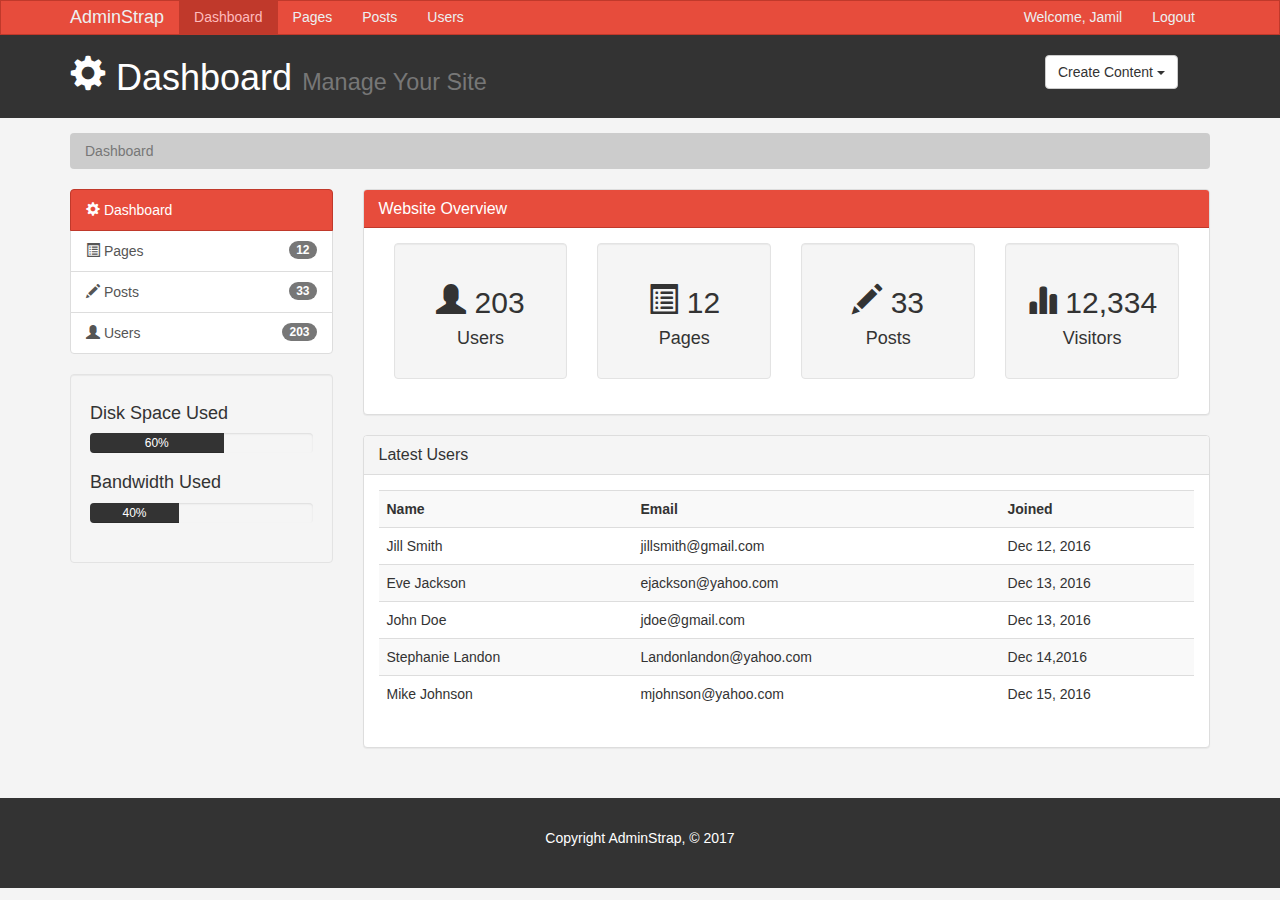
<file: index.html>
<!DOCTYPE html>
<html lang="en">
  <head>
    <meta charset="utf-8">
    <meta http-equiv="X-UA-Compatible" content="IE=edge">
    <meta name="viewport" content="width=device-width, initial-scale=1">
    <title>Admin Area | Dashboard</title>
    <!-- Bootstrap core CSS -->
    <link href="css/bootstrap.min.css" rel="stylesheet">
    <link href="css/style.css" rel="stylesheet">
    <script src="https://cdn.ckeditor.com/4.7.1/standard/ckeditor.js"></script>
  </head>

  <body>

    <nav class="navbar navbar-default">
      <div class="container">
        <div class="navbar-header">
          <button type="button" class="navbar-toggle collapsed" data-toggle="collapse" data-target="#navbar" aria-expanded="false" aria-controls="navbar">
            <span class="sr-only">Toggle navigation</span>
            <span class="icon-bar"></span>
            <span class="icon-bar"></span>
            <span class="icon-bar"></span>
          </button>
          <a class="navbar-brand" href="index.html">AdminStrap</a>
        </div>
        <div id="navbar" class="collapse navbar-collapse">
          <ul class="nav navbar-nav">
            <li class="active"><a href="index.html">Dashboard</a></li>
            <li><a href="pages.html">Pages</a></li>
            <li><a href="posts.html">Posts</a></li>
            <li><a href="users.html">Users</a></li>
          </ul>
          <ul class="nav navbar-nav navbar-right">
            <li><a href="#">Welcome, Jamil</a></li>
            <li><a href="login.html">Logout</a></li>
          </ul>
        </div><!--/.nav-collapse -->
      </div>
    </nav>

    <header id="header">
      <div class="container">
        <div class="row">
          <div class="col-md-10">
            <h1><span class="glyphicon glyphicon-cog" aria-hidden="true"></span> Dashboard <small>Manage Your Site</small></h1>
          </div>
          <div class="col-md-2">
            <div class="dropdown create">
              <button class="btn btn-default dropdown-toggle" type="button" id="dropdownMenu1" data-toggle="dropdown" aria-haspopup="true" aria-expanded="true">
                Create Content
                <span class="caret"></span>
              </button>
              <ul class="dropdown-menu" aria-labelledby="dropdownMenu1">
                <li><a type="button" data-toggle="modal" data-target="#addPage">Add Page</a></li>
                <li><a href="#">Add Post</a></li>
                <li><a href="#">Add User</a></li>
              </ul>
            </div>
          </div>
        </div>
      </div>
    </header>

    <section id="breadcrumb">
      <div class="container">
        <ol class="breadcrumb">
          <li class="active">Dashboard</li>
        </ol>
      </div>
    </section>

    <section id="main">
      <div class="container">
        <div class="row">
          <div class="col-md-3">
            <div class="list-group">
              <a href="index.html" class="list-group-item active main-color-bg">
                <span class="glyphicon glyphicon-cog" aria-hidden="true"></span> Dashboard
              </a>
              <a href="pages.html" class="list-group-item"><span class="glyphicon glyphicon-list-alt" aria-hidden="true"></span> Pages <span class="badge">12</span></a>
              <a href="posts.html" class="list-group-item"><span class="glyphicon glyphicon-pencil" aria-hidden="true"></span> Posts <span class="badge">33</span></a>
              <a href="users.html" class="list-group-item"><span class="glyphicon glyphicon-user" aria-hidden="true"></span> Users <span class="badge">203</span></a>
            </div>

            <div class="well">
              <h4>Disk Space Used</h4>
              <div class="progress">
                <div class="progress-bar" role="progressbar" aria-valuenow="60" aria-valuemin="0" aria-valuemax="100" style="width: 60%;">
                  60%
                </div>
              </div>
              <h4>Bandwidth Used</h4>
              <div class="progress">
                <div class="progress-bar" role="progressbar" aria-valuenow="40" aria-valuemin="0" aria-valuemax="100" style="width: 40%;">
                  40%
                </div>
              </div>
            </div>
          </div>
          <div class="col-md-9">
            <!-- Website Overview -->
            <div class="panel panel-default">
              <div class="panel-heading main-color-bg">
                <h3 class="panel-title">Website Overview</h3>
              </div>
              <div class="panel-body">
                <div class="col-md-3">
                  <div class="well dash-box">
                    <h2><span class="glyphicon glyphicon-user" aria-hidden="true"></span> 203</h2>
                    <h4>Users</h4>
                  </div>
                </div>
                <div class="col-md-3">
                  <div class="well dash-box">
                    <h2><span class="glyphicon glyphicon-list-alt" aria-hidden="true"></span> 12</h2>
                    <h4>Pages</h4>
                  </div>
                </div>
                <div class="col-md-3">
                  <div class="well dash-box">
                    <h2><span class="glyphicon glyphicon-pencil" aria-hidden="true"></span> 33</h2>
                    <h4>Posts</h4>
                  </div>
                </div>
                <div class="col-md-3">
                  <div class="well dash-box">
                    <h2><span class="glyphicon glyphicon-stats" aria-hidden="true"></span> 12,334</h2>
                    <h4>Visitors</h4>
                  </div>
                </div>
              </div>
            </div><!-- First Panel -->

            <!-- Latest Users -->
            <div class="panel panel-default">
              <div class="panel-heading">
                <h3 class="panel-title">Latest Users</h3>
              </div>
              <div class="panel-body">
                <!-- Table -->
                <table class="table table-striped table-hover">
                  <tr>
                    <th>Name</th>
                    <th>Email</th>
                    <th>Joined</th>
                  </tr>
                  <tr>
                    <td>Jill Smith</td>
                    <td>jillsmith@gmail.com</td>
                    <td>Dec 12, 2016</td>
                  </tr>
                  <tr>
                    <td>Eve Jackson</td>
                    <td>ejackson@yahoo.com</td>
                    <td>Dec 13, 2016</td>
                  </tr>
                  <tr>
                    <td>John Doe</td>
                    <td>jdoe@gmail.com</td>
                    <td>Dec 13, 2016</td>
                  </tr>
                  <tr>
                    <td>Stephanie Landon</td>
                    <td>Landonlandon@yahoo.com</td>
                    <td>Dec 14,2016</td>
                  </tr>
                  <tr>
                    <td>Mike Johnson</td>
                    <td>mjohnson@yahoo.com</td>
                    <td>Dec 15, 2016</td>
                  </tr>
                </table><!-- Table -->
              </div>
            </div><!-- Second Panel -->
          </div>
        </div>
      </div>
    </section>

    <footer id="footer">
      <p>Copyright AdminStrap, &copy; 2017</p>
    </footer>

    <!-- Modal -->


    <!-- Add Page Modal -->
    <div class="modal fade" id="addPage" tabindex="-1" role="dialog" aria-labelledby="myModalLabel">
      <div class="modal-dialog" role="document">
        <div class="modal-content">
          <form class="" action="index.html" method="post">
            <div class="modal-header">
              <button type="button" class="close" data-dismiss="modal" aria-label="Close"><span aria-hidden="true">&times;</span></button>
              <h4 class="modal-title" id="myModalLabel">Add Page</h4>
            </div>
            <div class="modal-body">
              <div class="form-group">
                <label>Page Title</label>
                <input type="text" class="form-control" placeholder="Page Title">
              </div>
              <div class="form-group">
                <label>Page Body</label>
                <textarea name="editor1" class="form-control" placeholder="Page Body" rows="8" cols="80"></textarea>
              </div>
              <div class="checkbox">
                <label>
                  <input type="checkbox" name="" value=""> Published
                </label>
              </div>
              <div class="form-group">
                <label>Meta Tags</label>
                <input type="text" class="form-control" placeholder="Add Some Tags...">
              </div>
              <div class="form-group">
                <label>Meta Description</label>
                <input type="text" class="form-control" placeholder="Add Meta Description...">
              </div>
            </div>
            <div class="modal-footer">
              <button type="button" class="btn btn-default" data-dismiss="modal">Close</button>
              <button type="submit" class="btn btn-primary">Save changes</button>
            </div>
          </form><!-- Modal Form -->
        </div>
      </div>
    </div><!-- Add Page Div -->

    <script>
        CKEDITOR.replace( 'editor1' );
    </script>

    <!-- Bootstrap core JavaScript
    ================================================== -->
    <!-- Placed at the end of the document so the pages load faster -->
    <script src="https://ajax.googleapis.com/ajax/libs/jquery/1.12.4/jquery.min.js"></script>
    <script>window.jQuery || document.write('<script src="js/vendor/jquery.min.js"><\/script>')</script>
    <script src="js/bootstrap.min.js"></script>
  </body>
</html>
</file>
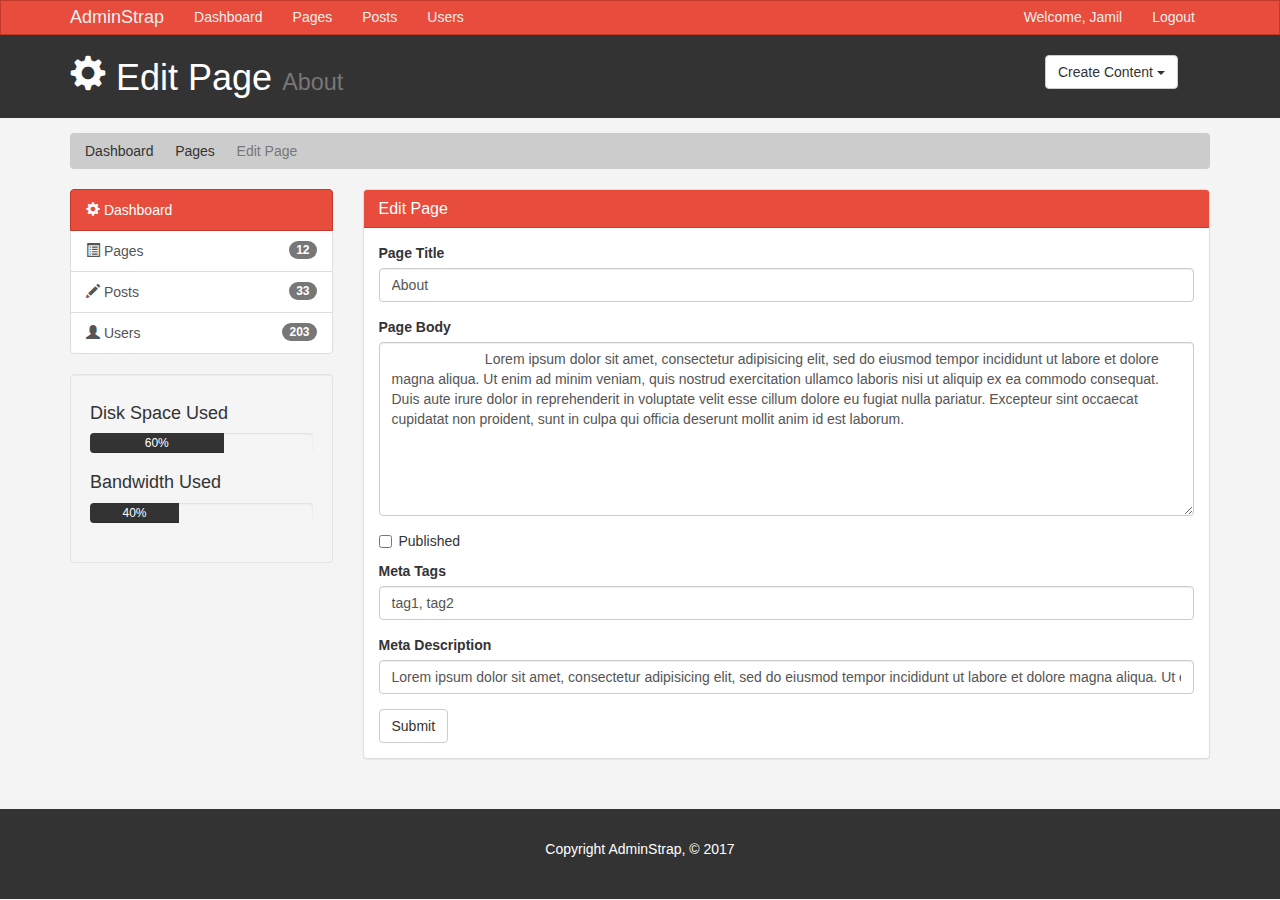
<file: edit.html>
<!DOCTYPE html>
<html lang="en">
  <head>
    <meta charset="utf-8">
    <meta http-equiv="X-UA-Compatible" content="IE=edge">
    <meta name="viewport" content="width=device-width, initial-scale=1">
    <title>Admin Area | Edit Page</title>
    <!-- Bootstrap core CSS -->
    <link href="css/bootstrap.min.css" rel="stylesheet">
    <link href="css/style.css" rel="stylesheet">
    <script src="https://cdn.ckeditor.com/4.7.1/standard/ckeditor.js"></script>
  </head>

  <body>

    <nav class="navbar navbar-default">
      <div class="container">
        <div class="navbar-header">
          <button type="button" class="navbar-toggle collapsed" data-toggle="collapse" data-target="#navbar" aria-expanded="false" aria-controls="navbar">
            <span class="sr-only">Toggle navigation</span>
            <span class="icon-bar"></span>
            <span class="icon-bar"></span>
            <span class="icon-bar"></span>
          </button>
          <a class="navbar-brand" href="index.html">AdminStrap</a>
        </div>
        <div id="navbar" class="collapse navbar-collapse">
          <ul class="nav navbar-nav">
            <li><a href="index.html">Dashboard</a></li>
            <li><a href="pages.html">Pages</a></li>
            <li><a href="posts.html">Posts</a></li>
            <li><a href="users.html">Users</a></li>
          </ul>
          <ul class="nav navbar-nav navbar-right">
            <li><a href="#">Welcome, Jamil</a></li>
            <li><a href="login.html">Logout</a></li>
          </ul>
        </div><!--/.nav-collapse -->
      </div>
    </nav>

    <header id="header">
      <div class="container">
        <div class="row">
          <div class="col-md-10">
            <h1><span class="glyphicon glyphicon-cog" aria-hidden="true"></span> Edit Page <small>About</small></h1>
          </div>
          <div class="col-md-2">
            <div class="dropdown create">
              <button class="btn btn-default dropdown-toggle" type="button" id="dropdownMenu1" data-toggle="dropdown" aria-haspopup="true" aria-expanded="true">
                Create Content
                <span class="caret"></span>
              </button>
              <ul class="dropdown-menu" aria-labelledby="dropdownMenu1">
                <li><a type="button" data-toggle="modal" data-target="#addPage">Add Page</a></li>
                <li><a href="#">Add Post</a></li>
                <li><a href="#">Add User</a></li>
              </ul>
            </div>
          </div>
        </div>
      </div>
    </header>

    <section id="breadcrumb">
      <div class="container">
        <ol class="breadcrumb">
          <li><a href="index.html">Dashboard</a></li>
          <li><a href="pages.html">Pages</a></li>
          <li class="active">Edit Page</li>
        </ol>
      </div>
    </section>

    <section id="main">
      <div class="container">
        <div class="row">
          <div class="col-md-3">
            <div class="list-group">
              <a href="index.html" class="list-group-item active main-color-bg">
                <span class="glyphicon glyphicon-cog" aria-hidden="true"></span> Dashboard
              </a>
              <a href="pages.html" class="list-group-item"><span class="glyphicon glyphicon-list-alt" aria-hidden="true"></span> Pages <span class="badge">12</span></a>
              <a href="posts.html" class="list-group-item"><span class="glyphicon glyphicon-pencil" aria-hidden="true"></span> Posts <span class="badge">33</span></a>
              <a href="users.html" class="list-group-item"><span class="glyphicon glyphicon-user" aria-hidden="true"></span> Users <span class="badge">203</span></a>
            </div>

            <div class="well">
              <h4>Disk Space Used</h4>
              <div class="progress">
                <div class="progress-bar" role="progressbar" aria-valuenow="60" aria-valuemin="0" aria-valuemax="100" style="width: 60%;">
                  60%
                </div>
              </div>
              <h4>Bandwidth Used</h4>
              <div class="progress">
                <div class="progress-bar" role="progressbar" aria-valuenow="40" aria-valuemin="0" aria-valuemax="100" style="width: 40%;">
                  40%
                </div>
              </div>
            </div>
          </div>
          <div class="col-md-9">
            <!-- Website Overview -->
            <div class="panel panel-default">
              <div class="panel-heading main-color-bg">
                <h3 class="panel-title">Edit Page</h3>
              </div>
              <div class="panel-body">
                  <form>
                    <div class="form-group">
                      <label>Page Title</label>
                      <input type="text" class="form-control" placeholder="Page Title" value="About">
                    </div>
                    <div class="form-group">
                      <label>Page Body</label>
                      <textarea name="editor1" class="form-control" placeholder="Page Body" rows="8" cols="80">
                        Lorem ipsum dolor sit amet, consectetur adipisicing elit, sed do eiusmod tempor incididunt ut labore et dolore magna aliqua. Ut enim ad minim veniam, quis nostrud exercitation ullamco laboris nisi ut aliquip ex ea commodo consequat. Duis aute irure dolor in reprehenderit in voluptate velit esse cillum dolore eu fugiat nulla pariatur. Excepteur sint occaecat cupidatat non proident, sunt in culpa qui officia deserunt mollit anim id est laborum.
                      </textarea>
                    </div>
                    <div class="checkbox">
                      <label>
                        <input type="checkbox" value="checked"> Published
                      </label>
                    </div>
                    <div class="form-group">
                      <label>Meta Tags</label>
                      <input type="text" class="form-control" placeholder="Add Some Tags..." value="tag1, tag2">
                    </div>
                    <div class="form-group">
                      <label>Meta Description</label>
                      <input type="text" class="form-control" placeholder="Add Meta Description..." value="Lorem ipsum dolor sit amet, consectetur adipisicing elit, sed do eiusmod tempor incididunt ut labore et dolore magna aliqua. Ut enim ad minim veniam, quis nostrud exercitation ullamco laboris nisi ut aliquip ex ea commodo consequat. Duis aute irure dolor in reprehenderit in voluptate velit esse cillum dolore eu fugiat nulla pariatur. Excepteur sint occaecat cupidatat non proident, sunt in culpa qui officia deserunt mollit anim id est laborum.">
                    </div>

                  <input type="submit" class="btn btn-default" value="Submit">
                 </form>
              </div>
            </div><!-- First Panel -->


          </div>
        </div>
      </div>
    </section>

    <footer id="footer">
      <p>Copyright AdminStrap, &copy; 2017</p>
    </footer>

    <!-- Modal -->


    <!-- Add Page Modal -->
    <div class="modal fade" id="addPage" tabindex="-1" role="dialog" aria-labelledby="myModalLabel">
      <div class="modal-dialog" role="document">
        <div class="modal-content">
          <form class="" action="index.html" method="post">
            <div class="modal-header">
              <button type="button" class="close" data-dismiss="modal" aria-label="Close"><span aria-hidden="true">&times;</span></button>
              <h4 class="modal-title" id="myModalLabel">Add Page</h4>
            </div>
            <div class="modal-body">
              <div class="form-group">
                <label>Page Title</label>
                <input type="text" class="form-control" placeholder="Page Title">
              </div>
              <div class="form-group">
                <label>Page Body</label>
                <textarea name="editor1" class="form-control" placeholder="Page Body" rows="8" cols="80"></textarea>
              </div>
              <div class="checkbox">
                <label>
                  <input type="checkbox" name="" value=""> Published
                </label>
              </div>
              <div class="form-group">
                <label>Meta Tags</label>
                <input type="text" class="form-control" placeholder="Add Some Tags...">
              </div>
              <div class="form-group">
                <label>Meta Description</label>
                <input type="text" class="form-control" placeholder="Add Meta Description...">
              </div>
            </div>
            <div class="modal-footer">
              <button type="button" class="btn btn-default" data-dismiss="modal">Close</button>
              <button type="submit" class="btn btn-primary">Save changes</button>
            </div>
          </form><!-- Modal Form -->
        </div>
      </div>
    </div><!-- Add Page Div -->

    <script>
        CKEDITOR.replace( 'editor1' );
    </script>

    <!-- Bootstrap core JavaScript
    ================================================== -->
    <!-- Placed at the end of the document so the pages load faster -->
    <script src="https://ajax.googleapis.com/ajax/libs/jquery/1.12.4/jquery.min.js"></script>
    <script>window.jQuery || document.write('<script src="js/vendor/jquery.min.js"><\/script>')</script>
    <script src="js/bootstrap.min.js"></script>
  </body>
</html>
</file>
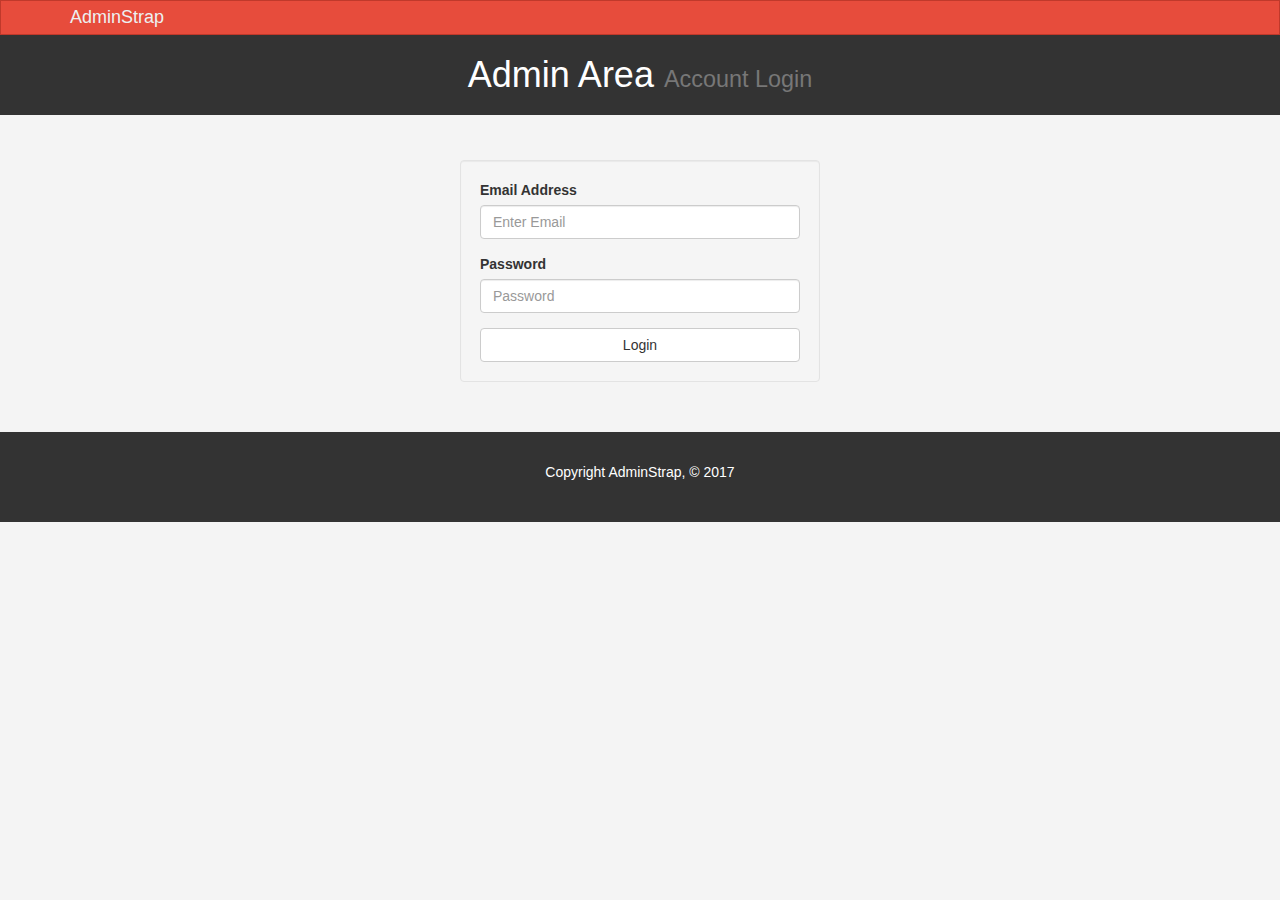
<file: login.html>
<!DOCTYPE html>
<html lang="en">
  <head>
    <meta charset="utf-8">
    <meta http-equiv="X-UA-Compatible" content="IE=edge">
    <meta name="viewport" content="width=device-width, initial-scale=1">
    <title>Admin Area | Account Login</title>
    <!-- Bootstrap core CSS -->
    <link href="css/bootstrap.min.css" rel="stylesheet">
    <link href="css/style.css" rel="stylesheet">
    <script src="https://cdn.ckeditor.com/4.7.1/standard/ckeditor.js"></script>
  </head>

  <body>

    <nav class="navbar navbar-default">
      <div class="container">
        <div class="navbar-header">
          <button type="button" class="navbar-toggle collapsed" data-toggle="collapse" data-target="#navbar" aria-expanded="false" aria-controls="navbar">
            <span class="sr-only">Toggle navigation</span>
            <span class="icon-bar"></span>
            <span class="icon-bar"></span>
            <span class="icon-bar"></span>
          </button>
          <a class="navbar-brand" href="index.html">AdminStrap</a>
        </div>
        <div id="navbar" class="collapse navbar-collapse">

        </div><!--/.nav-collapse -->
      </div>
    </nav>

    <header id="header">
      <div class="container">
        <div class="row">
          <div class="col-md-12">
            <h1 class="text-center"> Admin Area <small>Account Login</small></h1>
          </div>
        </div>
      </div>
    </header>

    <section id="main">
      <div class="container">
        <div class="row">
          <div class="col-md-4 col-md-offset-4">
            <form id="login" action="index.html" class="well">
              <div class="form-group">
                <label>Email Address</label>
                <input type="email" class="form-control" placeholder="Enter Email">
              </div>
              <div class="form-group">
                <label>Password</label>
                <input type="password" class="form-control" placeholder="Password">
              </div>
              <button type="submit" class="btn btn-default btn-block">Login</button>
            </form>
          </div>
        </div>
      </div>
    </section>

    <footer id="footer">
      <p>Copyright AdminStrap, &copy; 2017</p>
    </footer>



    <script>
        CKEDITOR.replace( 'editor1' );
    </script>

    <!-- Bootstrap core JavaScript
    ================================================== -->
    <!-- Placed at the end of the document so the pages load faster -->
    <script src="https://ajax.googleapis.com/ajax/libs/jquery/1.12.4/jquery.min.js"></script>
    <script>window.jQuery || document.write('<script src="js/vendor/jquery.min.js"><\/script>')</script>
    <script src="js/bootstrap.min.js"></script>
  </body>
</html>
</file>
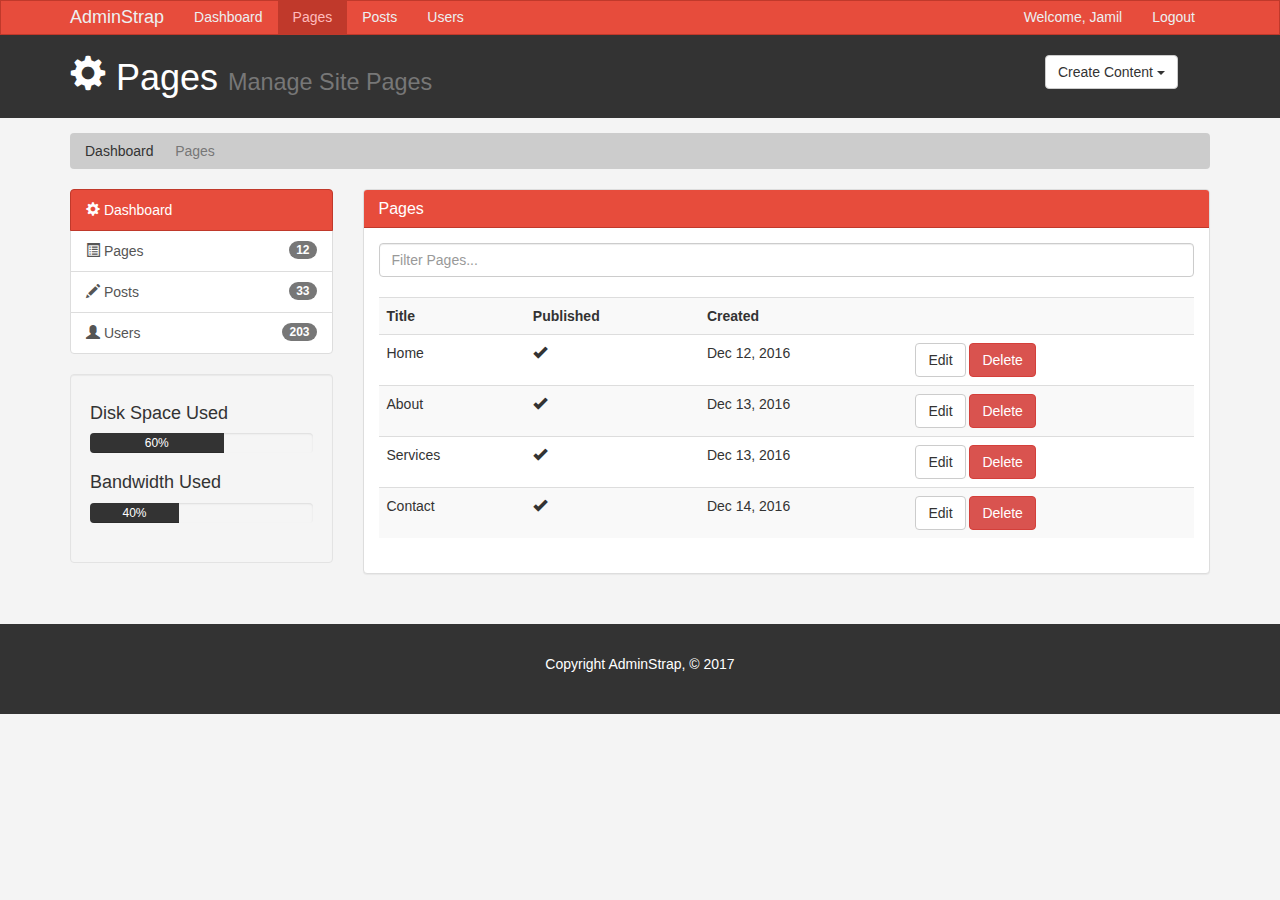
<file: pages.html>
<!DOCTYPE html>
<html lang="en">
  <head>
    <meta charset="utf-8">
    <meta http-equiv="X-UA-Compatible" content="IE=edge">
    <meta name="viewport" content="width=device-width, initial-scale=1">
    <title>Admin Area | Pages</title>
    <!-- Bootstrap core CSS -->
    <link href="css/bootstrap.min.css" rel="stylesheet">
    <link href="css/style.css" rel="stylesheet">
    <script src="https://cdn.ckeditor.com/4.7.1/standard/ckeditor.js"></script>
  </head>

  <body>

    <nav class="navbar navbar-default">
      <div class="container">
        <div class="navbar-header">
          <button type="button" class="navbar-toggle collapsed" data-toggle="collapse" data-target="#navbar" aria-expanded="false" aria-controls="navbar">
            <span class="sr-only">Toggle navigation</span>
            <span class="icon-bar"></span>
            <span class="icon-bar"></span>
            <span class="icon-bar"></span>
          </button>
          <a class="navbar-brand" href="index.html">AdminStrap</a>
        </div>
        <div id="navbar" class="collapse navbar-collapse">
          <ul class="nav navbar-nav">
            <li><a href="index.html">Dashboard</a></li>
            <li class="active"><a href="pages.html">Pages</a></li>
            <li><a href="posts.html">Posts</a></li>
            <li><a href="users.html">Users</a></li>
          </ul>
          <ul class="nav navbar-nav navbar-right">
            <li><a href="#">Welcome, Jamil</a></li>
            <li><a href="login.html">Logout</a></li>
          </ul>
        </div><!--/.nav-collapse -->
      </div>
    </nav>

    <header id="header">
      <div class="container">
        <div class="row">
          <div class="col-md-10">
            <h1><span class="glyphicon glyphicon-cog" aria-hidden="true"></span> Pages <small>Manage Site Pages</small></h1>
          </div>
          <div class="col-md-2">
            <div class="dropdown create">
              <button class="btn btn-default dropdown-toggle" type="button" id="dropdownMenu1" data-toggle="dropdown" aria-haspopup="true" aria-expanded="true">
                Create Content
                <span class="caret"></span>
              </button>
              <ul class="dropdown-menu" aria-labelledby="dropdownMenu1">
                <li><a type="button" data-toggle="modal" data-target="#addPage">Add Page</a></li>
                <li><a href="#">Add Post</a></li>
                <li><a href="#">Add User</a></li>
              </ul>
            </div>
          </div>
        </div>
      </div>
    </header>

    <section id="breadcrumb">
      <div class="container">
        <ol class="breadcrumb">
          <li><a href="index.html">Dashboard</a></li>
          <li class="active">Pages</li>
        </ol>
      </div>
    </section>

    <section id="main">
      <div class="container">
        <div class="row">
          <div class="col-md-3">
            <div class="list-group">
              <a href="index.html" class="list-group-item active main-color-bg">
                <span class="glyphicon glyphicon-cog" aria-hidden="true"></span> Dashboard
              </a>
              <a href="pages.html" class="list-group-item"><span class="glyphicon glyphicon-list-alt" aria-hidden="true"></span> Pages <span class="badge">12</span></a>
              <a href="posts.html" class="list-group-item"><span class="glyphicon glyphicon-pencil" aria-hidden="true"></span> Posts <span class="badge">33</span></a>
              <a href="users.html" class="list-group-item"><span class="glyphicon glyphicon-user" aria-hidden="true"></span> Users <span class="badge">203</span></a>
            </div>

            <div class="well">
              <h4>Disk Space Used</h4>
              <div class="progress">
                <div class="progress-bar" role="progressbar" aria-valuenow="60" aria-valuemin="0" aria-valuemax="100" style="width: 60%;">
                  60%
                </div>
              </div>
              <h4>Bandwidth Used</h4>
              <div class="progress">
                <div class="progress-bar" role="progressbar" aria-valuenow="40" aria-valuemin="0" aria-valuemax="100" style="width: 40%;">
                  40%
                </div>
              </div>
            </div>
          </div>
          <div class="col-md-9">
            <!-- Website Overview -->
            <div class="panel panel-default">
              <div class="panel-heading main-color-bg">
                <h3 class="panel-title">Pages</h3>
              </div>
              <div class="panel-body">
                <div class="row">
                  <div class="col-md-12">
                    <input class="form-control" type="text" placeholder="Filter Pages...">
                  </div>
                </div>
                <br>
                <!-- Table -->
                <table class="table table-striped table-hover">
                  <tr>
                    <th>Title</th>
                    <th>Published</th>
                    <th>Created</th>
                    <th></th>
                  </tr>
                  <tr>
                    <td>Home</td>
                    <td><span class="glyphicon glyphicon-ok" aria-hidden="true"></span></td>
                    <td>Dec 12, 2016</td>
                    <td><a class="btn btn-default" href="edit.html">Edit</a> <a class="btn btn-danger" href="#">Delete</a></td>
                  </tr>
                  <tr>
                    <td>About</td>
                    <td><span class="glyphicon glyphicon-ok" aria-hidden="true"></span></td>
                    <td>Dec 13, 2016</td>
                    <td><a class="btn btn-default" href="edit.html">Edit</a> <a class="btn btn-danger" href="#">Delete</a></td>
                  </tr>
                  <tr>
                    <td>Services</td>
                    <td><span class="glyphicon glyphicon-ok" aria-hidden="true"></span></td>
                    <td>Dec 13, 2016</td>
                    <td><a class="btn btn-default" href="edit.html">Edit</a> <a class="btn btn-danger" href="#">Delete</a></td>
                  </tr>
                  <tr>
                    <td>Contact</td>
                    <td><span class="glyphicon glyphicon-ok" aria-hidden="true"></span></td>
                    <td>Dec 14, 2016</td>
                    <td><a class="btn btn-default" href="edit.html">Edit</a> <a class="btn btn-danger" href="#">Delete</a></td>
                  </tr>
                </table><!-- Table -->
              </div>
            </div><!-- First Panel -->


          </div>
        </div>
      </div>
    </section>

    <footer id="footer">
      <p>Copyright AdminStrap, &copy; 2017</p>
    </footer>

    <!-- Modal -->


    <!-- Add Page Modal -->
    <div class="modal fade" id="addPage" tabindex="-1" role="dialog" aria-labelledby="myModalLabel">
      <div class="modal-dialog" role="document">
        <div class="modal-content">
          <form class="" action="index.html" method="post">
            <div class="modal-header">
              <button type="button" class="close" data-dismiss="modal" aria-label="Close"><span aria-hidden="true">&times;</span></button>
              <h4 class="modal-title" id="myModalLabel">Add Page</h4>
            </div>
            <div class="modal-body">
              <div class="form-group">
                <label>Page Title</label>
                <input type="text" class="form-control" placeholder="Page Title">
              </div>
              <div class="form-group">
                <label>Page Body</label>
                <textarea name="editor1" class="form-control" placeholder="Page Body" rows="8" cols="80"></textarea>
              </div>
              <div class="checkbox">
                <label>
                  <input type="checkbox" name="" value=""> Published
                </label>
              </div>
              <div class="form-group">
                <label>Meta Tags</label>
                <input type="text" class="form-control" placeholder="Add Some Tags...">
              </div>
              <div class="form-group">
                <label>Meta Description</label>
                <input type="text" class="form-control" placeholder="Add Meta Description...">
              </div>
            </div>
            <div class="modal-footer">
              <button type="button" class="btn btn-default" data-dismiss="modal">Close</button>
              <button type="submit" class="btn btn-primary">Save changes</button>
            </div>
          </form><!-- Modal Form -->
        </div>
      </div>
    </div><!-- Add Page Div -->

    <script>
        CKEDITOR.replace( 'editor1' );
    </script>

    <!-- Bootstrap core JavaScript
    ================================================== -->
    <!-- Placed at the end of the document so the pages load faster -->
    <script src="https://ajax.googleapis.com/ajax/libs/jquery/1.12.4/jquery.min.js"></script>
    <script>window.jQuery || document.write('<script src="js/vendor/jquery.min.js"><\/script>')</script>
    <script src="js/bootstrap.min.js"></script>
  </body>
</html>
</file>
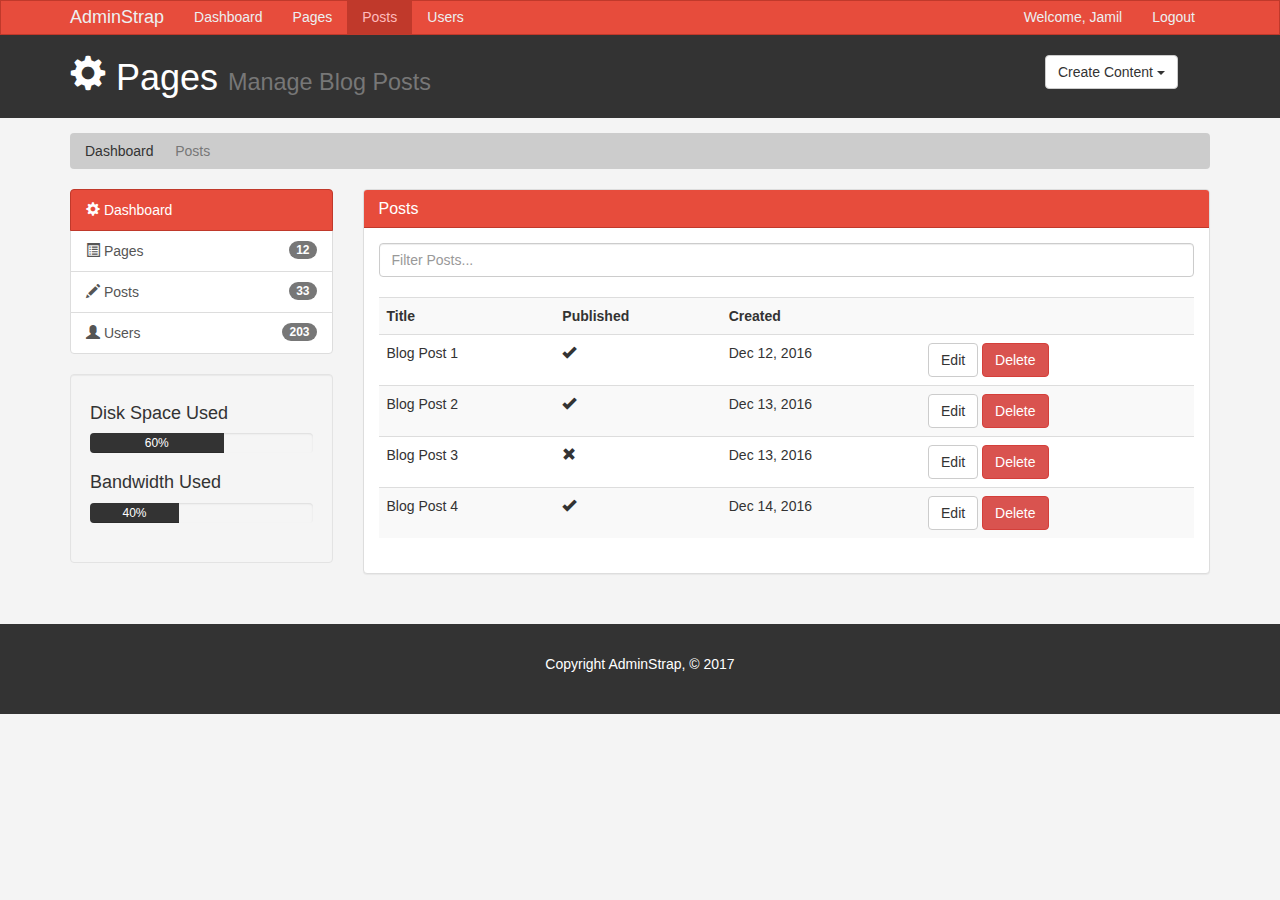
<file: posts.html>
<!DOCTYPE html>
<html lang="en">
  <head>
    <meta charset="utf-8">
    <meta http-equiv="X-UA-Compatible" content="IE=edge">
    <meta name="viewport" content="width=device-width, initial-scale=1">
    <title>Admin Area | Posts</title>
    <!-- Bootstrap core CSS -->
    <link href="css/bootstrap.min.css" rel="stylesheet">
    <link href="css/style.css" rel="stylesheet">
    <script src="https://cdn.ckeditor.com/4.7.1/standard/ckeditor.js"></script>
  </head>

  <body>

    <nav class="navbar navbar-default">
      <div class="container">
        <div class="navbar-header">
          <button type="button" class="navbar-toggle collapsed" data-toggle="collapse" data-target="#navbar" aria-expanded="false" aria-controls="navbar">
            <span class="sr-only">Toggle navigation</span>
            <span class="icon-bar"></span>
            <span class="icon-bar"></span>
            <span class="icon-bar"></span>
          </button>
          <a class="navbar-brand" href="index.html">AdminStrap</a>
        </div>
        <div id="navbar" class="collapse navbar-collapse">
          <ul class="nav navbar-nav">
            <li><a href="index.html">Dashboard</a></li>
            <li><a href="pages.html">Pages</a></li>
            <li class="active"><a href="posts.html">Posts</a></li>
            <li><a href="users.html">Users</a></li>
          </ul>
          <ul class="nav navbar-nav navbar-right">
            <li><a href="#">Welcome, Jamil</a></li>
            <li><a href="login.html">Logout</a></li>
          </ul>
        </div><!--/.nav-collapse -->
      </div>
    </nav>

    <header id="header">
      <div class="container">
        <div class="row">
          <div class="col-md-10">
            <h1><span class="glyphicon glyphicon-cog" aria-hidden="true"></span> Pages <small>Manage Blog Posts</small></h1>
          </div>
          <div class="col-md-2">
            <div class="dropdown create">
              <button class="btn btn-default dropdown-toggle" type="button" id="dropdownMenu1" data-toggle="dropdown" aria-haspopup="true" aria-expanded="true">
                Create Content
                <span class="caret"></span>
              </button>
              <ul class="dropdown-menu" aria-labelledby="dropdownMenu1">
                <li><a type="button" data-toggle="modal" data-target="#addPage">Add Page</a></li>
                <li><a href="#">Add Post</a></li>
                <li><a href="#">Add User</a></li>
              </ul>
            </div>
          </div>
        </div>
      </div>
    </header>

    <section id="breadcrumb">
      <div class="container">
        <ol class="breadcrumb">
          <li><a href="index.html">Dashboard</a></li>
          <li class="active">Posts</li>
        </ol>
      </div>
    </section>

    <section id="main">
      <div class="container">
        <div class="row">
          <div class="col-md-3">
            <div class="list-group">
              <a href="index.html" class="list-group-item active main-color-bg">
                <span class="glyphicon glyphicon-cog" aria-hidden="true"></span> Dashboard
              </a>
              <a href="pages.html" class="list-group-item"><span class="glyphicon glyphicon-list-alt" aria-hidden="true"></span> Pages <span class="badge">12</span></a>
              <a href="posts.html" class="list-group-item"><span class="glyphicon glyphicon-pencil" aria-hidden="true"></span> Posts <span class="badge">33</span></a>
              <a href="users.html" class="list-group-item"><span class="glyphicon glyphicon-user" aria-hidden="true"></span> Users <span class="badge">203</span></a>
            </div>

            <div class="well">
              <h4>Disk Space Used</h4>
              <div class="progress">
                <div class="progress-bar" role="progressbar" aria-valuenow="60" aria-valuemin="0" aria-valuemax="100" style="width: 60%;">
                  60%
                </div>
              </div>
              <h4>Bandwidth Used</h4>
              <div class="progress">
                <div class="progress-bar" role="progressbar" aria-valuenow="40" aria-valuemin="0" aria-valuemax="100" style="width: 40%;">
                  40%
                </div>
              </div>
            </div>
          </div>
          <div class="col-md-9">
            <!-- Website Overview -->
            <div class="panel panel-default">
              <div class="panel-heading main-color-bg">
                <h3 class="panel-title">Posts</h3>
              </div>
              <div class="panel-body">
                <div class="row">
                  <div class="col-md-12">
                    <input class="form-control" type="text" placeholder="Filter Posts...">
                  </div>
                </div>
                <br>
                <!-- Table -->
                <table class="table table-striped table-hover">
                  <tr>
                    <th>Title</th>
                    <th>Published</th>
                    <th>Created</th>
                    <th></th>
                  </tr>
                  <tr>
                    <td>Blog Post 1</td>
                    <td><span class="glyphicon glyphicon-ok" aria-hidden="true"></span></td>
                    <td>Dec 12, 2016</td>
                    <td><a class="btn btn-default" href="edit.html">Edit</a> <a class="btn btn-danger" href="#">Delete</a></td>
                  </tr>
                  <tr>
                    <td>Blog Post 2</td>
                    <td><span class="glyphicon glyphicon-ok" aria-hidden="true"></span></td>
                    <td>Dec 13, 2016</td>
                    <td><a class="btn btn-default" href="edit.html">Edit</a> <a class="btn btn-danger" href="#">Delete</a></td>
                  </tr>
                  <tr>
                    <td>Blog Post 3</td>
                    <td><span class="glyphicon glyphicon-remove" aria-hidden="true"></span></td>
                    <td>Dec 13, 2016</td>
                    <td><a class="btn btn-default" href="edit.html">Edit</a> <a class="btn btn-danger" href="#">Delete</a></td>
                  </tr>
                  <tr>
                    <td>Blog Post 4</td>
                    <td><span class="glyphicon glyphicon-ok" aria-hidden="true"></span></td>
                    <td>Dec 14, 2016</td>
                    <td><a class="btn btn-default" href="edit.html">Edit</a> <a class="btn btn-danger" href="#">Delete</a></td>
                  </tr>
                </table><!-- Table -->
              </div>
            </div><!-- First Panel -->


          </div>
        </div>
      </div>
    </section>

    <footer id="footer">
      <p>Copyright AdminStrap, &copy; 2017</p>
    </footer>

    <!-- Modal -->


    <!-- Add Page Modal -->
    <div class="modal fade" id="addPage" tabindex="-1" role="dialog" aria-labelledby="myModalLabel">
      <div class="modal-dialog" role="document">
        <div class="modal-content">
          <form class="" action="index.html" method="post">
            <div class="modal-header">
              <button type="button" class="close" data-dismiss="modal" aria-label="Close"><span aria-hidden="true">&times;</span></button>
              <h4 class="modal-title" id="myModalLabel">Add Page</h4>
            </div>
            <div class="modal-body">
              <div class="form-group">
                <label>Page Title</label>
                <input type="text" class="form-control" placeholder="Page Title">
              </div>
              <div class="form-group">
                <label>Page Body</label>
                <textarea name="editor1" class="form-control" placeholder="Page Body" rows="8" cols="80"></textarea>
              </div>
              <div class="checkbox">
                <label>
                  <input type="checkbox" name="" value=""> Published
                </label>
              </div>
              <div class="form-group">
                <label>Meta Tags</label>
                <input type="text" class="form-control" placeholder="Add Some Tags...">
              </div>
              <div class="form-group">
                <label>Meta Description</label>
                <input type="text" class="form-control" placeholder="Add Meta Description...">
              </div>
            </div>
            <div class="modal-footer">
              <button type="button" class="btn btn-default" data-dismiss="modal">Close</button>
              <button type="submit" class="btn btn-primary">Save changes</button>
            </div>
          </form><!-- Modal Form -->
        </div>
      </div>
    </div><!-- Add Page Div -->

    <script>
        CKEDITOR.replace( 'editor1' );
    </script>

    <!-- Bootstrap core JavaScript
    ================================================== -->
    <!-- Placed at the end of the document so the pages load faster -->
    <script src="https://ajax.googleapis.com/ajax/libs/jquery/1.12.4/jquery.min.js"></script>
    <script>window.jQuery || document.write('<script src="js/vendor/jquery.min.js"><\/script>')</script>
    <script src="js/bootstrap.min.js"></script>
  </body>
</html>
</file>
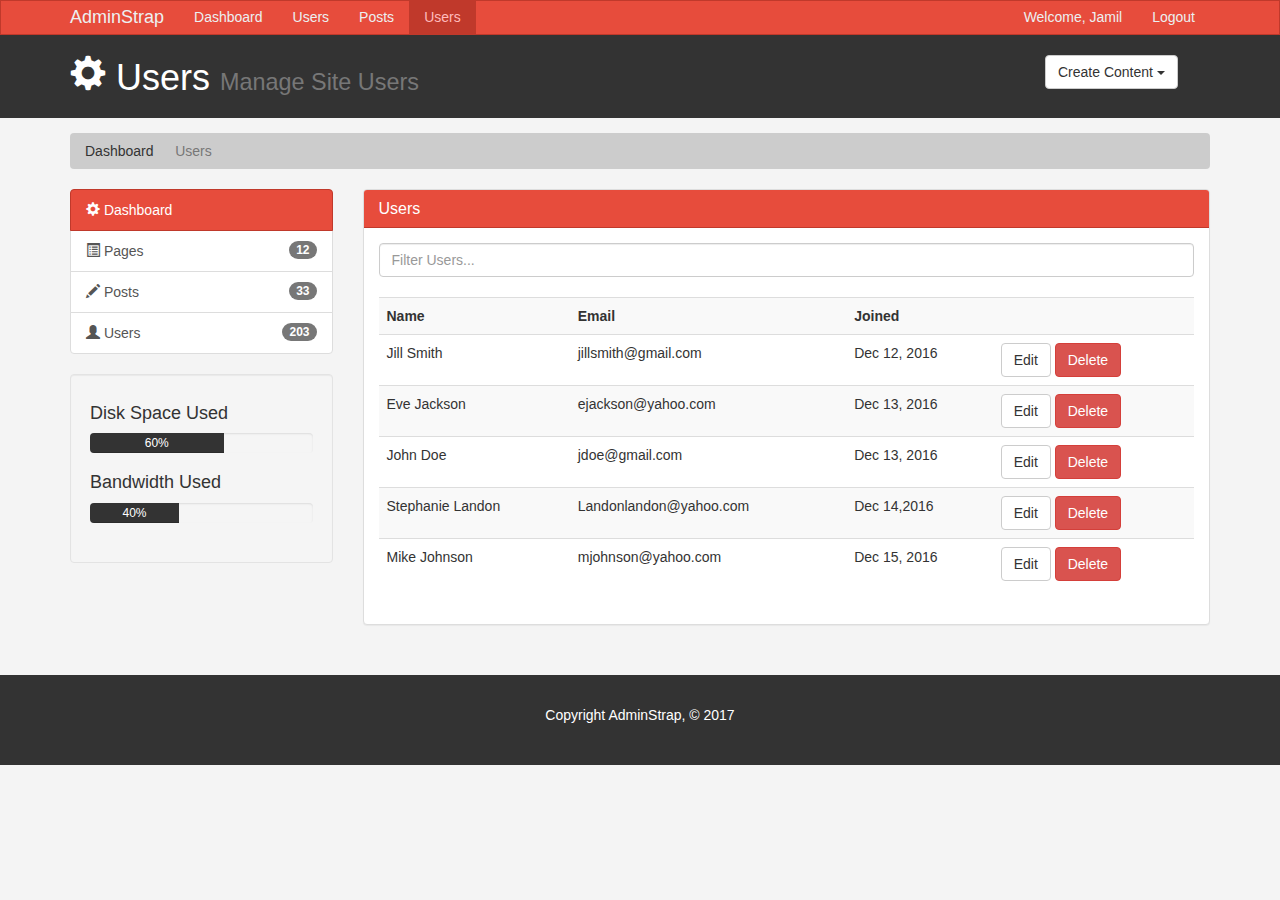
<file: users.html>
<!DOCTYPE html>
<html lang="en">
  <head>
    <meta charset="utf-8">
    <meta http-equiv="X-UA-Compatible" content="IE=edge">
    <meta name="viewport" content="width=device-width, initial-scale=1">
    <title>Admin Area | Users</title>
    <!-- Bootstrap core CSS -->
    <link href="css/bootstrap.min.css" rel="stylesheet">
    <link href="css/style.css" rel="stylesheet">
    <script src="https://cdn.ckeditor.com/4.7.1/standard/ckeditor.js"></script>
  </head>

  <body>

    <nav class="navbar navbar-default">
      <div class="container">
        <div class="navbar-header">
          <button type="button" class="navbar-toggle collapsed" data-toggle="collapse" data-target="#navbar" aria-expanded="false" aria-controls="navbar">
            <span class="sr-only">Toggle navigation</span>
            <span class="icon-bar"></span>
            <span class="icon-bar"></span>
            <span class="icon-bar"></span>
          </button>
          <a class="navbar-brand" href="index.html">AdminStrap</a>
        </div>
        <div id="navbar" class="collapse navbar-collapse">
          <ul class="nav navbar-nav">
            <li><a href="index.html">Dashboard</a></li>
            <li><a href="pages.html">Users</a></li>
            <li><a href="posts.html">Posts</a></li>
            <li class="active"><a href="users.html">Users</a></li>
          </ul>
          <ul class="nav navbar-nav navbar-right">
            <li><a href="#">Welcome, Jamil</a></li>
            <li><a href="login.html">Logout</a></li>
          </ul>
        </div><!--/.nav-collapse -->
      </div>
    </nav>

    <header id="header">
      <div class="container">
        <div class="row">
          <div class="col-md-10">
            <h1><span class="glyphicon glyphicon-cog" aria-hidden="true"></span> Users <small>Manage Site Users</small></h1>
          </div>
          <div class="col-md-2">
            <div class="dropdown create">
              <button class="btn btn-default dropdown-toggle" type="button" id="dropdownMenu1" data-toggle="dropdown" aria-haspopup="true" aria-expanded="true">
                Create Content
                <span class="caret"></span>
              </button>
              <ul class="dropdown-menu" aria-labelledby="dropdownMenu1">
                <li><a type="button" data-toggle="modal" data-target="#addPage">Add Page</a></li>
                <li><a href="#">Add Post</a></li>
                <li><a href="#">Add User</a></li>
              </ul>
            </div>
          </div>
        </div>
      </div>
    </header>

    <section id="breadcrumb">
      <div class="container">
        <ol class="breadcrumb">
          <li><a href="index.html">Dashboard</a></li>
          <li class="active">Users</li>
        </ol>
      </div>
    </section>

    <section id="main">
      <div class="container">
        <div class="row">
          <div class="col-md-3">
            <div class="list-group">
              <a href="index.html" class="list-group-item active main-color-bg">
                <span class="glyphicon glyphicon-cog" aria-hidden="true"></span> Dashboard
              </a>
              <a href="pages.html" class="list-group-item"><span class="glyphicon glyphicon-list-alt" aria-hidden="true"></span> Pages <span class="badge">12</span></a>
              <a href="posts.html" class="list-group-item"><span class="glyphicon glyphicon-pencil" aria-hidden="true"></span> Posts <span class="badge">33</span></a>
              <a href="users.html" class="list-group-item"><span class="glyphicon glyphicon-user" aria-hidden="true"></span> Users <span class="badge">203</span></a>
            </div>

            <div class="well">
              <h4>Disk Space Used</h4>
              <div class="progress">
                <div class="progress-bar" role="progressbar" aria-valuenow="60" aria-valuemin="0" aria-valuemax="100" style="width: 60%;">
                  60%
                </div>
              </div>
              <h4>Bandwidth Used</h4>
              <div class="progress">
                <div class="progress-bar" role="progressbar" aria-valuenow="40" aria-valuemin="0" aria-valuemax="100" style="width: 40%;">
                  40%
                </div>
              </div>
            </div>
          </div>
          <div class="col-md-9">
            <!-- Website Overview -->
            <div class="panel panel-default">
              <div class="panel-heading main-color-bg">
                <h3 class="panel-title">Users</h3>
              </div>
              <div class="panel-body">
                <div class="row">
                  <div class="col-md-12">
                    <input class="form-control" type="text" placeholder="Filter Users...">
                  </div>
                </div>
                <br>
                <!-- Table -->
                <table class="table table-striped table-hover">
                  <tr>
                    <th>Name</th>
                    <th>Email</th>
                    <th>Joined</th>
                    <th></th>
                  </tr>
                  <tr>
                    <td>Jill Smith</td>
                    <td>jillsmith@gmail.com</td>
                    <td>Dec 12, 2016</td>
                    <td><a class="btn btn-default" href="edit.html">Edit</a> <a class="btn btn-danger" href="#">Delete</a></td>
                  </tr>
                  <tr>
                    <td>Eve Jackson</td>
                    <td>ejackson@yahoo.com</td>
                    <td>Dec 13, 2016</td>
                    <td><a class="btn btn-default" href="edit.html">Edit</a> <a class="btn btn-danger" href="#">Delete</a></td>
                  </tr>
                  <tr>
                    <td>John Doe</td>
                    <td>jdoe@gmail.com</td>
                    <td>Dec 13, 2016</td>
                    <td><a class="btn btn-default" href="edit.html">Edit</a> <a class="btn btn-danger" href="#">Delete</a></td>
                  </tr>
                  <tr>
                    <td>Stephanie Landon</td>
                    <td>Landonlandon@yahoo.com</td>
                    <td>Dec 14,2016</td>
                    <td><a class="btn btn-default" href="edit.html">Edit</a> <a class="btn btn-danger" href="#">Delete</a></td>
                  </tr>
                  <tr>
                    <td>Mike Johnson</td>
                    <td>mjohnson@yahoo.com</td>
                    <td>Dec 15, 2016</td>
                    <td><a class="btn btn-default" href="edit.html">Edit</a> <a class="btn btn-danger" href="#">Delete</a></td>
                  </tr>
                </table><!-- Table -->
              </div>
            </div><!-- First Panel -->


          </div>
        </div>
      </div>
    </section>

    <footer id="footer">
      <p>Copyright AdminStrap, &copy; 2017</p>
    </footer>

    <!-- Modal -->


    <!-- Add Page Modal -->
    <div class="modal fade" id="addPage" tabindex="-1" role="dialog" aria-labelledby="myModalLabel">
      <div class="modal-dialog" role="document">
        <div class="modal-content">
          <form class="" action="index.html" method="post">
            <div class="modal-header">
              <button type="button" class="close" data-dismiss="modal" aria-label="Close"><span aria-hidden="true">&times;</span></button>
              <h4 class="modal-title" id="myModalLabel">Add Page</h4>
            </div>
            <div class="modal-body">
              <div class="form-group">
                <label>Page Title</label>
                <input type="text" class="form-control" placeholder="Page Title">
              </div>
              <div class="form-group">
                <label>Page Body</label>
                <textarea name="editor1" class="form-control" placeholder="Page Body" rows="8" cols="80"></textarea>
              </div>
              <div class="checkbox">
                <label>
                  <input type="checkbox" name="" value=""> Published
                </label>
              </div>
              <div class="form-group">
                <label>Meta Tags</label>
                <input type="text" class="form-control" placeholder="Add Some Tags...">
              </div>
              <div class="form-group">
                <label>Meta Description</label>
                <input type="text" class="form-control" placeholder="Add Meta Description...">
              </div>
            </div>
            <div class="modal-footer">
              <button type="button" class="btn btn-default" data-dismiss="modal">Close</button>
              <button type="submit" class="btn btn-primary">Save changes</button>
            </div>
          </form><!-- Modal Form -->
        </div>
      </div>
    </div><!-- Add Page Div -->

    <script>
        CKEDITOR.replace( 'editor1' );
    </script>

    <!-- Bootstrap core JavaScript
    ================================================== -->
    <!-- Placed at the end of the document so the pages load faster -->
    <script src="https://ajax.googleapis.com/ajax/libs/jquery/1.12.4/jquery.min.js"></script>
    <script>window.jQuery || document.write('<script src="js/vendor/jquery.min.js"><\/script>')</script>
    <script src="js/bootstrap.min.js"></script>
  </body>
</html>
</file>
<file: css/style.css>
body {
  background: #f4f4f4;
}

/* Navbar */
.navbar {
  min-height: 33px !important;
  margin-bottom: 0;
  border-radius: 0;
}

.navbar-nav > li > a, .navbar-brand {
  padding-top: 6px !important;
  padding-bottom: 0;
  height: 33px;
}

.navbar-default {
  background-color: #e74c3c;
  border-color: #c0392b;
}
.navbar-default .navbar-brand {
  color: #ecf0f1;
}
.navbar-default .navbar-brand:hover,
.navbar-default .navbar-brand:focus {
  color: #ffbbbc;
}
.navbar-default .navbar-text {
  color: #ecf0f1;
}
.navbar-default .navbar-nav > li > a {
  color: #ecf0f1;
}
.navbar-default .navbar-nav > li > a:hover,
.navbar-default .navbar-nav > li > a:focus {
  color: #ffbbbc;
}
.navbar-default .navbar-nav > .active > a,
.navbar-default .navbar-nav > .active > a:hover,
.navbar-default .navbar-nav > .active > a:focus {
  color: #ffbbbc;
  background-color: #c0392b;
}
.navbar-default .navbar-nav > .open > a,
.navbar-default .navbar-nav > .open > a:hover,
.navbar-default .navbar-nav > .open > a:focus {
  color: #ffbbbc;
  background-color: #c0392b;
}
.navbar-default .navbar-toggle {
  border-color: #c0392b;
}
.navbar-default .navbar-toggle:hover,
.navbar-default .navbar-toggle:focus {
  background-color: #c0392b;
}
.navbar-default .navbar-toggle .icon-bar {
  background-color: #ecf0f1;
}
.navbar-default .navbar-collapse,
.navbar-default .navbar-form {
  border-color: #ecf0f1;
}
.navbar-default .navbar-link {
  color: #ecf0f1;
}
.navbar-default .navbar-link:hover {
  color: #ffbbbc;
}

/* Custom */
.main-color-bg {
  background-color: #e74c3c !important;
  border-color: #c0392b !important;
  color: #fff !important;
}

/* Header */
#header {
  background: #333;
  color: #fff;
  padding-bottom: 10px;
  margin-bottom: 15px;
}

#header .create {
  padding-top: 20px;
}

/* Breadcrumb */
.breadcrumb {
  background: #ccc;
  color: #333;
}

.breadcrumb a {
  color: #333;
}

/* Progress Bar */
.progress-bar {
  background: #333;
  color: #fff;
}

.dash-box {
  text-align: center;
}

#login {
  margin-top: 30px;
}

/* Footer */
#footer {
  background: #333;
  color: #fff;
  text-align: center;
  padding: 30px;
  margin-top: 30px;
}





@media (max-width: 767px) {
  .navbar-default .navbar-nav .open .dropdown-menu > li > a {
    color: #ecf0f1;
  }
  .navbar-default .navbar-nav .open .dropdown-menu > li > a:hover,
  .navbar-default .navbar-nav .open .dropdown-menu > li > a:focus {
    color: #ffbbbc;
  }
  .navbar-default .navbar-nav .open .dropdown-menu > .active > a,
  .navbar-default .navbar-nav .open .dropdown-menu > .active > a:hover,
  .navbar-default .navbar-nav .open .dropdown-menu > .active > a:focus {
    color: #ffbbbc;
    background-color: #c0392b;
  }
}
</file>
